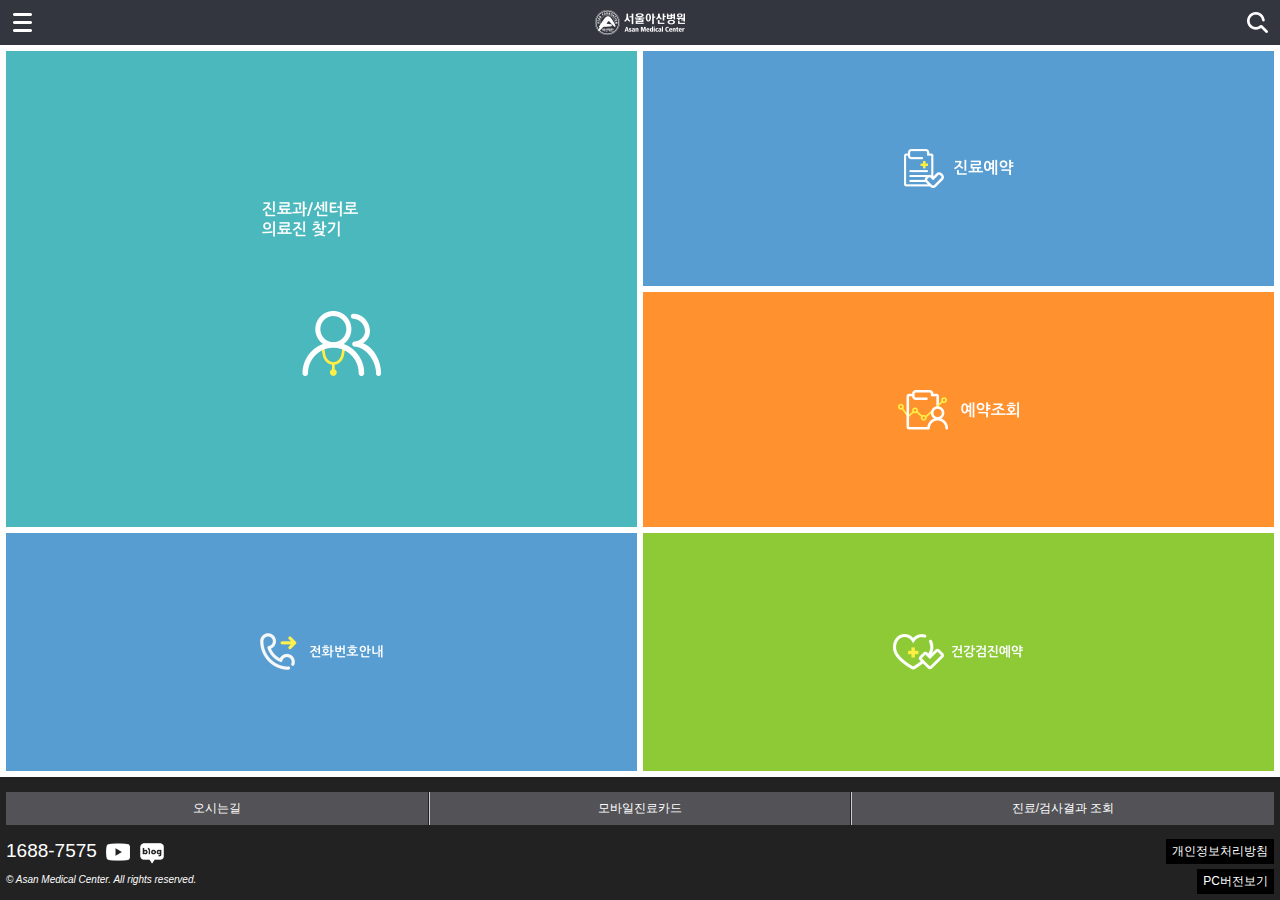
<file: index.html>
<!DOCTYPE html>
<html lang="ko">
<head>
    <meta charset="UTF-8">
    <meta http-equiv="X-UA-Compatible" content="IE=edge">
    <meta name="viewport" content="width=device-width, initial-scale=1.0">
    <title>아산병원_모바일</title>
    <link rel="stylesheet" href="css/reset.css">
    <link rel="stylesheet" href="css/basic.css">
    <script src="js/jquery-3.6.0.min.js"></script>
    <script defer src="js/main.js"></script>
</head>
<body>
<div class="contbody_scroll">   
    <div id="wrap">
        <div class="cover"></div>
        <header>
            <div class="lnb_btn"><a href="#"><img src="img/bg_header_lnb.png" alt="메뉴열기"></a></div>
            <h1 class="logo"> <a href="#"><img src="img/img_header_logo.png" alt="서울아산병원"></a></h1>
            <div class="search_btn"><a href="#"><img src="img/img_topSerch.png" alt="찾기열기"></a></div>
        </header>
    
        <div id="conWrap">
            <div id="con_up">
                <section class="s1-1"><a href="#"><img src="img/img_main01.png" alt="진료과/센터로 의료진 찾기"></a></section>
                <div class="con_up_r">
                    <section class="s1-2"><a href="#"><img src="img/img_main02.png" alt="진료예약"></a></section>
                    <section class="s1-3"><a href="#"><img src="img/img_main03.png" alt="예약조회"></a></section>
                </div>
            </div>
            <div id="con_down">
                <section class="s2-1"><a href="#"><img src="img/img_main04.png" alt="전화번호안내"></a></section>
                <section class="s2-2"><a href="#"><img src="img/img_main05.png" alt="건강검진예약"></a></section>
            </div>
        </div>
        <!-- #conWrap END -->
    
        <footer>
            <ul class="quickmenu">
                <li><a href="#">오시는길</a></li>
                <li><a href="#">모바일진료카드</a></li>
                <li><a href="#">진료/검사결과 조회</a></li>
            </ul>
            <div class="telsns">
                <a href="#">1688-7575</a>
                <a href="#"><img src="img/img_youtube.png" alt="유투브"></a>
                <a href="#"><img src="img/img_naverblog.png" alt="블로그"></a>
            </div>
            <div class="pc">
                <a href="#">개인정보처리방침</a><br>
                <a href="#">PC버전보기</a>
            </div>
            <address class="copyright"> 
                &copy; Asan Medical Center. All rights reserved.
            </address>
        </footer>
    </div> 
</div>    
    
<div id="lnb">
    <div class="lnb_login">
        <span>로그인을 하시면 더 많은 정보를<br>확인 하실 수 있습니다.</span>
        <img src="img/btn_login.png" alt="로그인">
    </div>
    <ul class="lnb_list">
        <li><a href="#"><img src="img/img_lnbtab01_off.png" alt="의료진"></a></li>
        <li><a href="#"><img src="img/img_lnbtab02_off.png" alt="진료예약"></a></li>
        <li><a href="#"><img src="img/img_lnbtab03_off.png" alt="예약조회"></a></li>
        <li><a href="#"><img src="img/img_lnbtab04_off.png" alt="병원안내"></a></li>
        <li><a href="#"><img src="img/img_lnbtab05_off.png" alt="건강정보"></a></li>
    </ul>
    <div class="lnb_res"><a href="#"><img src="img/btn_reserve.png" alt="예약 및 문의 1688-7575"></a></div>
</div>
</body>
</html>
</file>
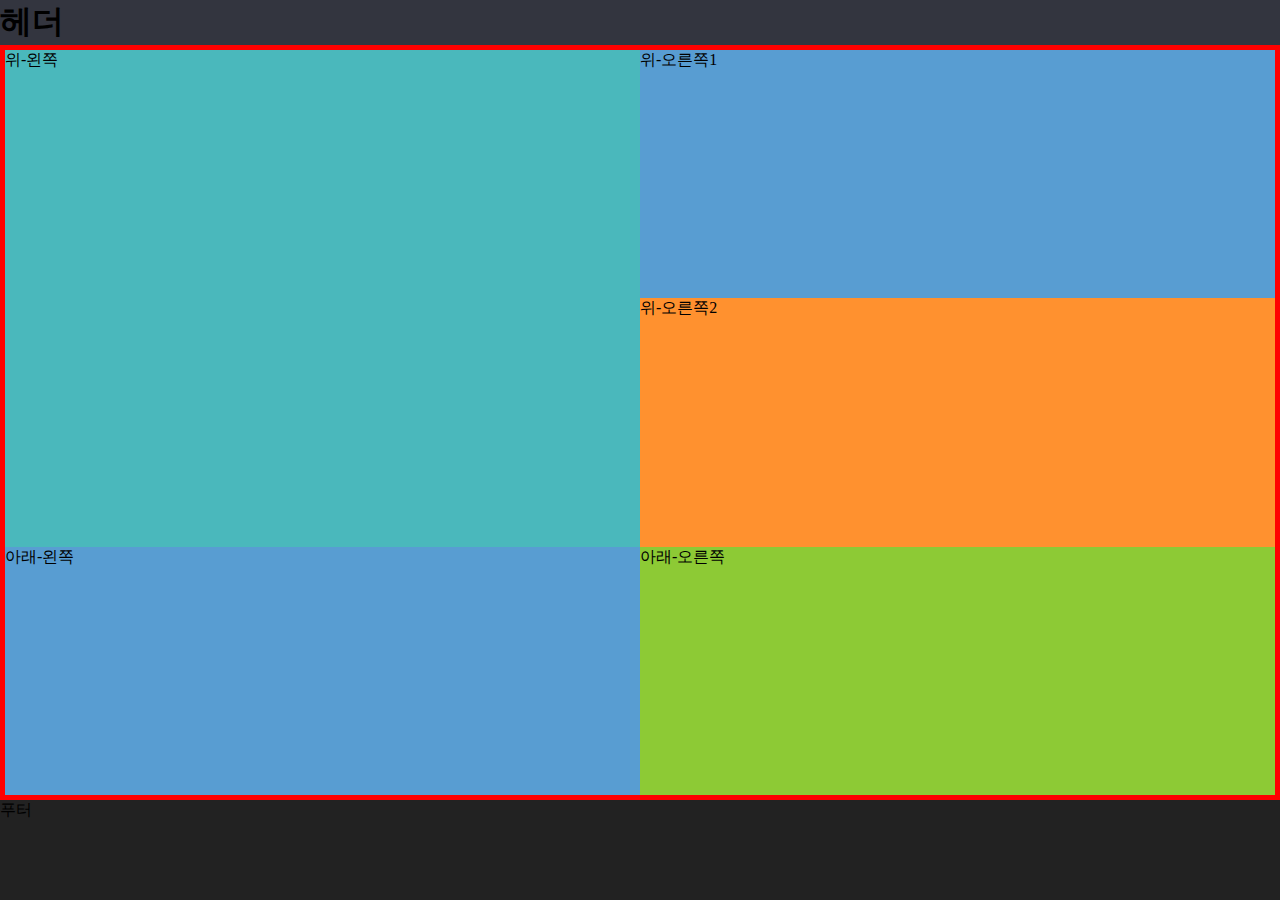
<file: flex.html>
<!DOCTYPE html>
<html lang="ko">
<head>
    <meta charset="UTF-8">
    <meta http-equiv="X-UA-Compatible" content="IE=edge">
    <meta name="viewport" content="width=device-width, initial-scale=1.0">
    <title>레이아웃만</title>
    <link rel="stylesheet" href="css/reset.css">
    <style>
        #wrap{}
        header { height:45px; background:#33353F; }
        #conWrap { display:flex; flex-direction:column; height:600px; border:5px solid red; }
            #con_up { flex:2; display:flex;}
                .s1-1 { flex:1; background:#4AB8BC; }
                .con_up_r { flex:1; display:flex; flex-direction:column; }
                    .s1-2 { flex:1; background:#589DD2; }
                    .s1-3 { flex:1; background:#FF912F; }

            #con_down { flex:1; display:flex; }
                .s2-1 { flex:1; background:#589DD2; }
                .s2-2 { flex:1; background:#8DCA35; }
        footer { background:#222; height:100px; }


    </style>
    <script src="js/jquery-3.6.0.min.js"></script>
    <script defer src="js/main.js"></script>

</head>
<body>
<div id="wrap">
    <header>
        <h1>헤더</h1>
    </header>

    <div id="conWrap">
        <div id="con_up">
            <section class="s1-1">위-왼쪽</section>
            <div class="con_up_r">
                <section class="s1-2">위-오른쪽1</section>
                <section class="s1-3">위-오른쪽2</section>
            </div>
        </div>
        <div id="con_down">
            <section class="s2-1">아래-왼쪽</section>
            <section class="s2-2">아래-오른쪽</section>
        </div>
    </div>
    <!-- #conWrap END -->

    <footer>
        푸터        
    </footer>
</div>
</body>
</html>
</file>
<file: css/basic.css>
@charset "UTF-8";

body { font-family:Arial, Helvetica, sans-serif;  }
.contbody_scroll { position:relative; overflow:hidden; }

/** Layout**/
#wrap{ position:relative; }
    header { height:45px; background:#33353F; }
    #conWrap { display:flex; flex-direction:column; }
        #con_up { flex:2; display:flex;}
            .s1-1 { flex:1; }
            .con_up_r { flex:1; display:flex; flex-direction:column; }
                .s1-2 { flex:1; }
                .s1-3 { flex:1; }

        #con_down { flex:1; display:flex; }
            .s2-1 { flex:1;  }
            .s2-2 { flex:1 }
    footer { }

/* header */
header { width:100%; padding:0 45px; }
    .lnb_btn { position:relative; float:left; left:-45px; z-index:20;  }
    .logo { float:left; width:100%; margin:0 -45px; text-align:center; }
    .search_btn { position:relative; float:right; left:45px } 

header img { height:45px;}

/* 가운데 #conWrap */

#conWrap section img { ; }
/* #conWrap section > a  { display:flex; justify-content:center; align-items: center; height:100%; width:100%; } */

#conWrap section { display:table }
#conWrap section > a  { display:table-cell; vertical-align:middle; text-align:center; height:100%; width:100%; }

#conWrap { padding:6px; }
    #con_up { padding-bottom:3px;}
        .s1-1 { padding-right:3px; }
        .s1-1 a { background:#4AB8BC;}
        .s1-1 a img { width:120px; }
        .con_up_r { padding-left:3px;}
            .s1-2 { padding-bottom:3px;}
            .s1-2 a{ background:#589DD2;}
            .s1-2 a img { width:110px; } 
            .s1-3 { padding-top:3px;}
            .s1-3 a{ background:#FF912F; }
            .s1-3 a img { width:121px; }
    #con_down { padding-top:3px; }
        .s2-1 { padding-right:3px;}
        .s2-1 a{ background:#589DD2;}
        .s2-1 a img { width:124px; }
        .s2-2 { padding-left:3px; }
        .s2-2 a{ background:#8DCA35;}
        .s2-2 a img { width:131px; }

/*  footer  */
footer {  background:#222; padding:15px 6px;
    /* position:fixed; bottom:0; left:0; width:100%;  */
    }
.quickmenu { display:table; width:100%; height:33px; }

.quickmenu li { display:table-cell; width:33.3%; background: #535357; border-left:1px solid #ccc; border-right:1px solid #222;}
.quickmenu li:first-child{ border-left:none; }
.quickmenu li:last-child{ border-right:none; }

.quickmenu li a { display:block; line-height:33px; text-align:center; color:#fff; font-size:12px; }

.telsns { margin-top:15px;}
.telsns a { color:#fff; font-size:19px;}
.telsns a img { width:24px; margin-left:5px; }


.pc { position:absolute; right:6px; margin-top:-25px; text-align:right;  }
.pc a { display:inline-block; padding:4px 6px; background:#000; color:#fff; font-size:12px; margin-bottom:5px; }

.copyright { margin-top:10px; font-size:10px; color:#fff;}

/*  #lnb 좌측 슬라이더메뉴 */
#lnb { position:fixed; top:0; left:-274px; width:274px; height:100%; background:#F1F1F1; z-index:100;}

.lnb_login { background:#111; padding:35px 20px 35px 17px; }
.lnb_login span { color:#fff; font-size:14px; }
.lnb_login img { margin-top:20px; width:235px; }

.lnb_list { border-bottom:1px solid #ddd; }
.lnb_list img { width:274px; }

.lnb_res { padding-top:40px; text-align:center;}
.lnb_res img { width:235px; }

.cover { display:none; position:fixed; top:0; left:0; width:100%; height:100%; background:rgba(0,0,0,0.7); z-index:10;}
</file>
